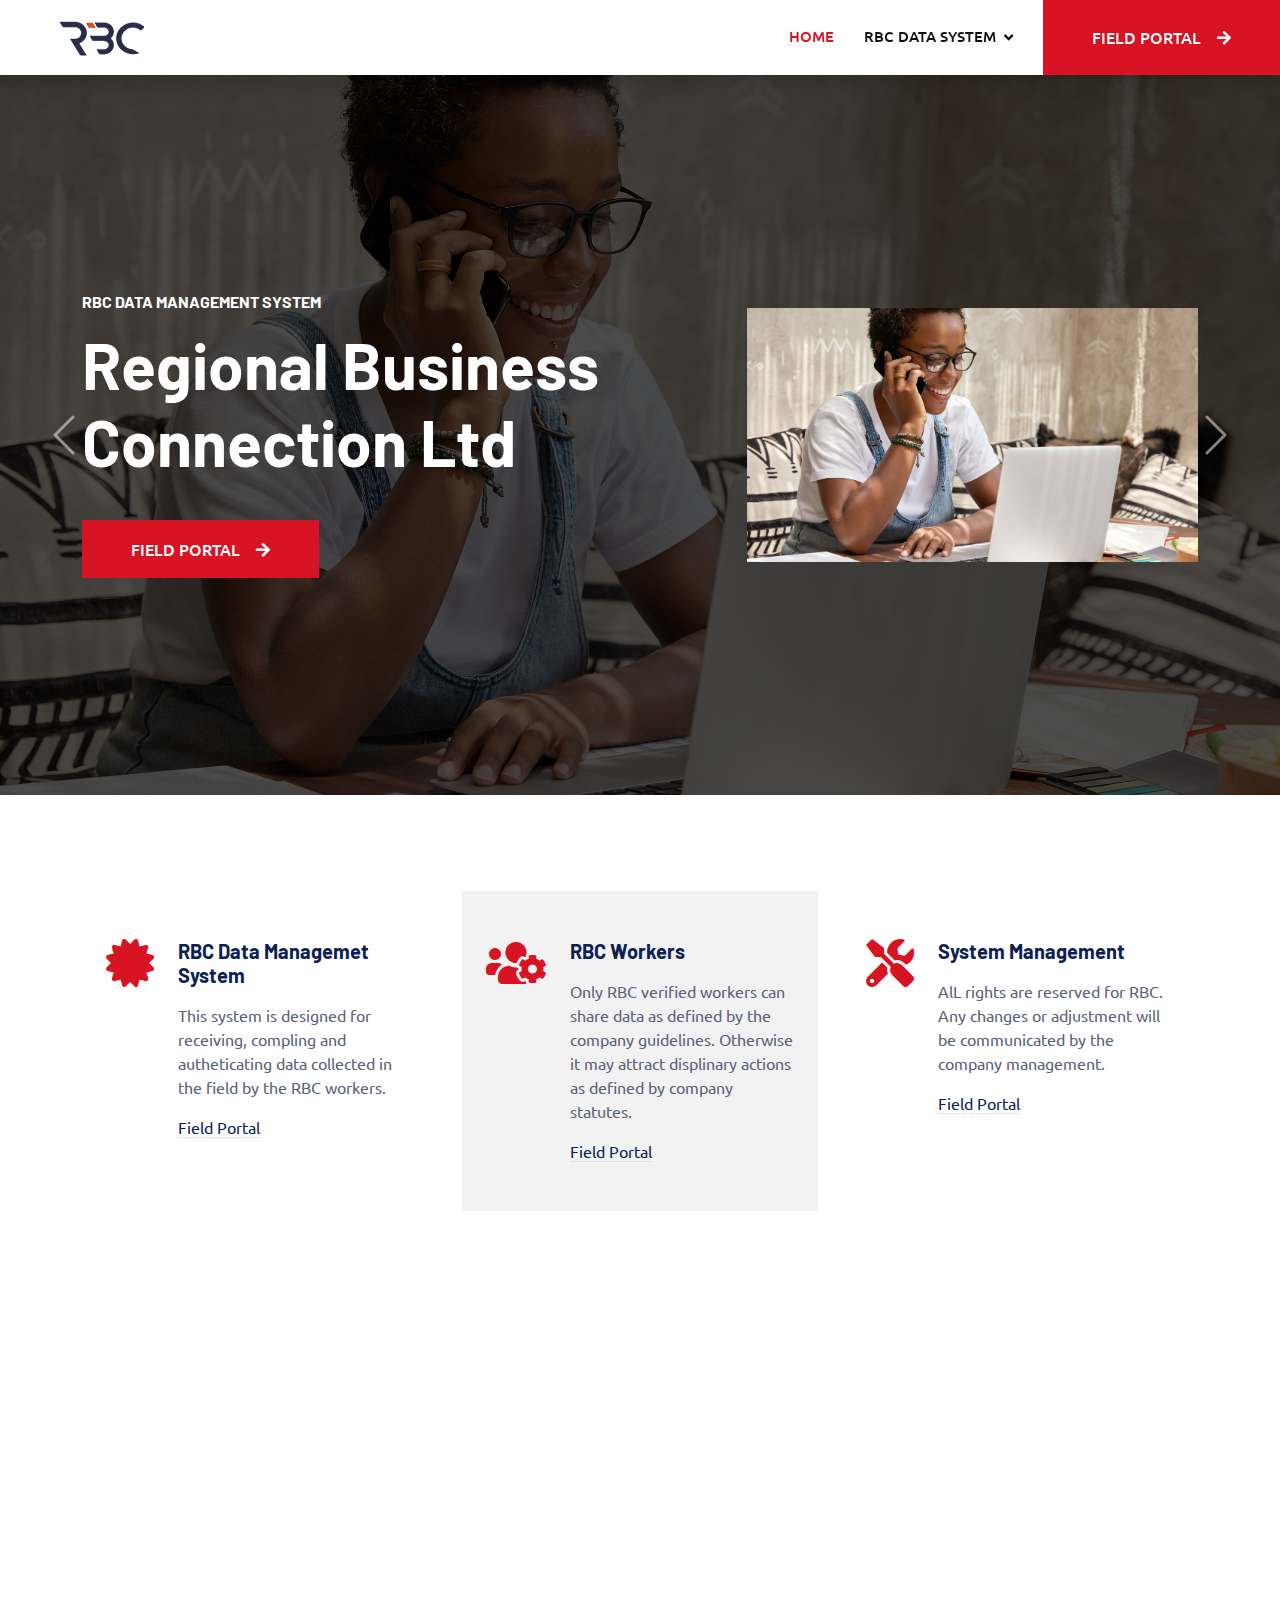
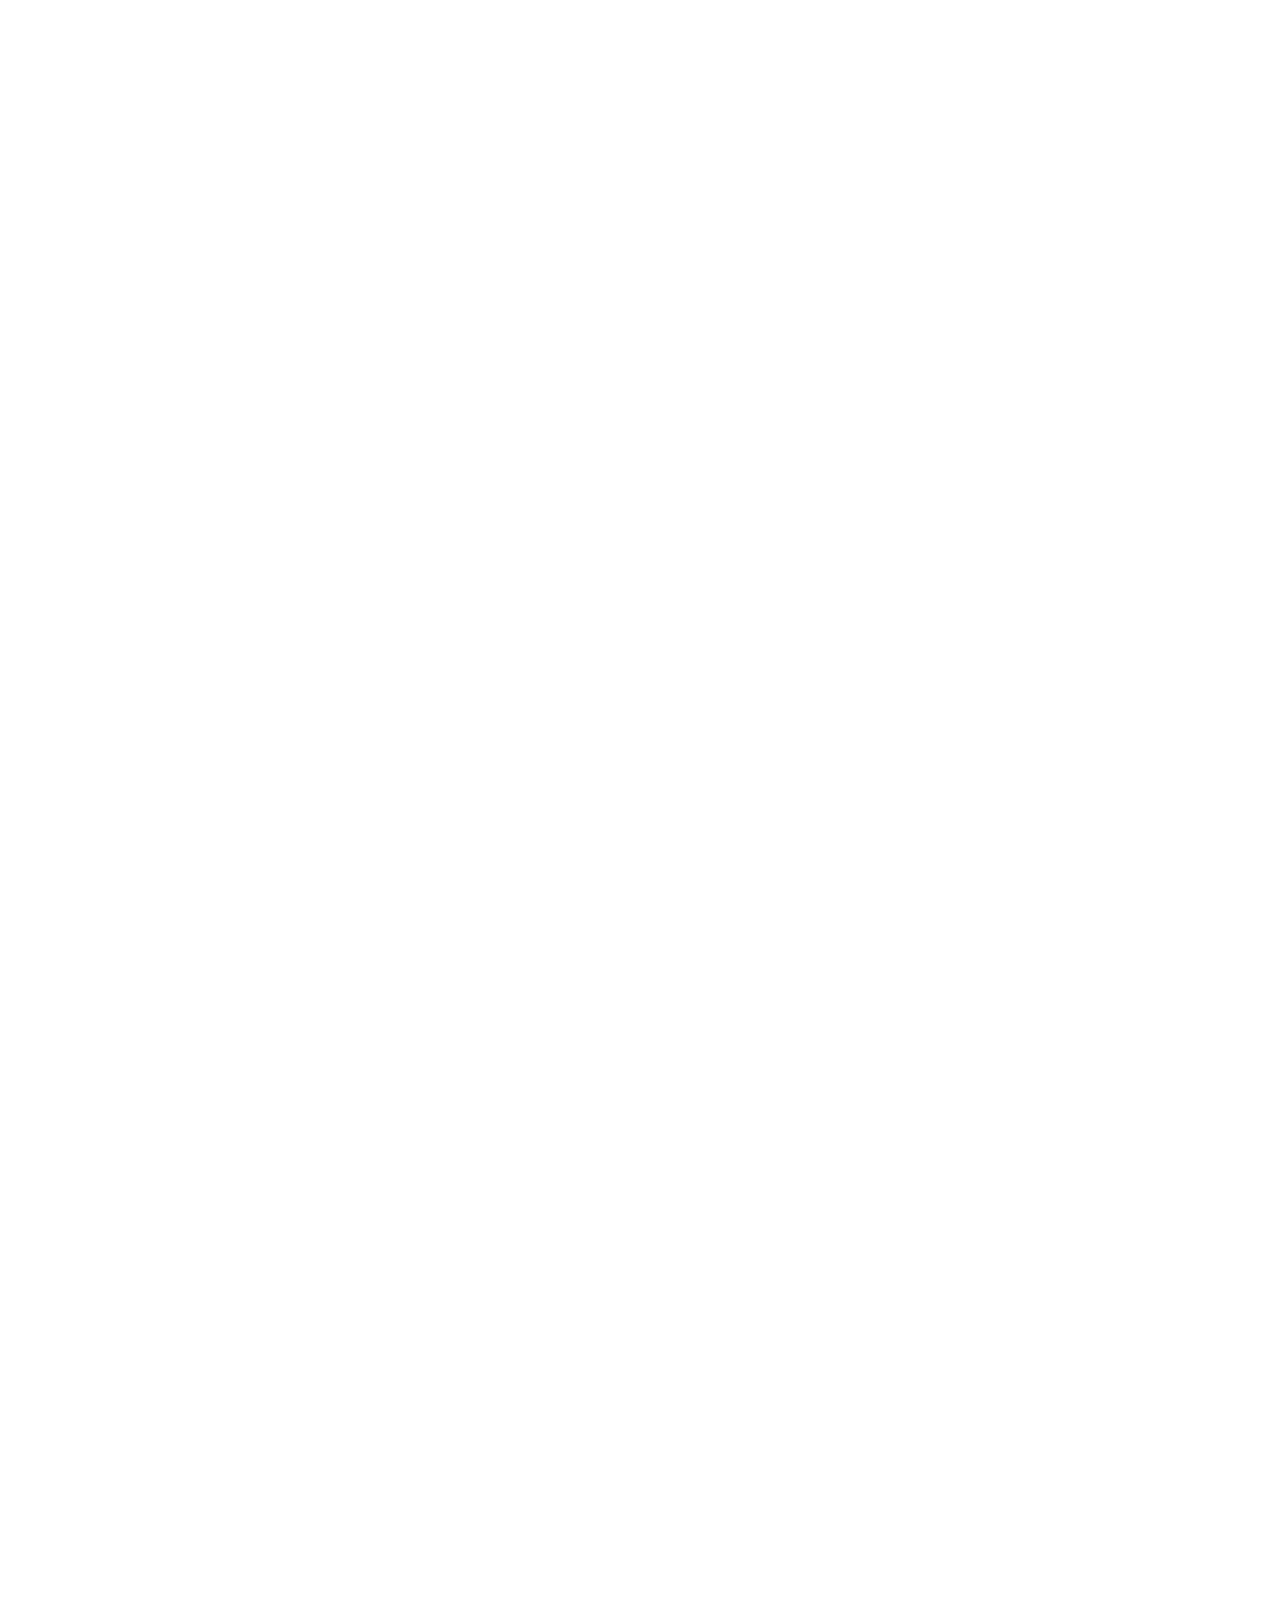
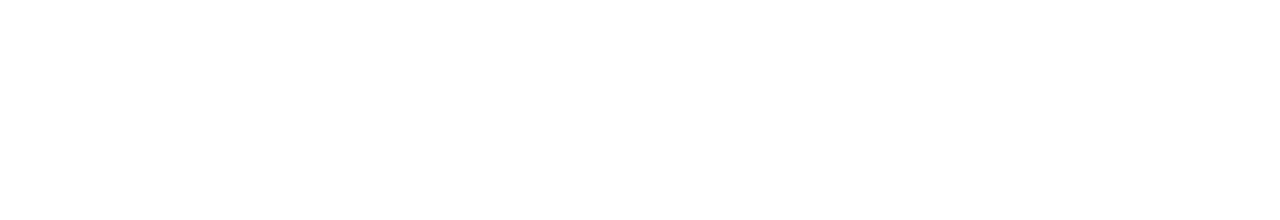
<file: index.html>
<!DOCTYPE html>
<html lang="en">

<head>
    <meta charset="utf-8">
    <title>RBC management system </title>
    <meta content="width=device-width, initial-scale=1.0" name="viewport">
    <meta content="" name="keywords">
    <meta content="" name="description">

    <!-- Favicon -->
    <link href="img/favicon.ico" rel="icon">

    <!-- Google Web Fonts -->
    <link rel="preconnect" href="https://fonts.googleapis.com">
    <link rel="preconnect" href="https://fonts.gstatic.com" crossorigin>
    <link href="https://fonts.googleapis.com/css2?family=Barlow:wght@600;700&family=Ubuntu:wght@400;500&display=swap" rel="stylesheet"> 

    <!-- Icon Font Stylesheet -->
    <link href="https://cdnjs.cloudflare.com/ajax/libs/font-awesome/5.10.0/css/all.min.css" rel="stylesheet">
    <link href="https://cdn.jsdelivr.net/npm/bootstrap-icons@1.4.1/font/bootstrap-icons.css" rel="stylesheet">

    <!-- Libraries Stylesheet -->
    <link href="lib/animate/animate.min.css" rel="stylesheet">
    <link href="lib/owlcarousel/assets/owl.carousel.min.css" rel="stylesheet">
    <link href="lib/tempusdominus/css/tempusdominus-bootstrap-4.min.css" rel="stylesheet" />

    <!-- Customized Bootstrap Stylesheet -->
    <link href="css/bootstrap.min.css" rel="stylesheet">

    <!-- Template Stylesheet -->
    <link href="css/style.css" rel="stylesheet">
</head>

<body>
    <!-- Spinner Start -->
    <div id="spinner" class="show bg-white position-fixed translate-middle w-100 vh-100 top-50 start-50 d-flex align-items-center justify-content-center">
        <div class="spinner-border text-primary" style="width: 3rem; height: 3rem;" role="status">
            <span class="sr-only">RBC Data Management System</span>
        </div>
    </div>
    <!-- Spinner End -->




    <!-- Navbar Start -->
    <nav class="navbar navbar-expand-lg bg-white navbar-light shadow sticky-top p-0">
        <a href="index.html" class="navbar-brand d-flex align-items-center px-4 px-lg-5">
            <img src="img/logo.png" class="main-logo" alt="logo" id="main_logo">
        </a>
        <button type="button" class="navbar-toggler me-4" data-bs-toggle="collapse" data-bs-target="#navbarCollapse">
            <span class="navbar-toggler-icon"></span>
        </button>
        <div class="collapse navbar-collapse" id="navbarCollapse">
            <div class="navbar-nav ms-auto p-4 p-lg-0">
                <a href="index.html" class="nav-item nav-link active">Home</a>
                
                <div class="nav-item dropdown">
                    <a href="#" class="nav-link dropdown-toggle" data-bs-toggle="dropdown">RBC Data System</a>
                    <div class="dropdown-menu fade-up m-0">
                        <a href="index.html" class="dropdown-item">Field Portal</a>
                        <a href="404.html" class="dropdown-item">Field Portal Mobile app</a>
                        
                    </div>
                </div>
            
            </div>
            <a href="" class="btn btn-primary py-4 px-lg-5 d-none d-lg-block">Field Portal<i class="fa fa-arrow-right ms-3"></i></a>
        </div>
    </nav>
    <!-- Navbar End -->


    <!-- Carousel Start -->
    <div class="container-fluid p-0 mb-5">
        <div id="header-carousel" class="carousel slide" data-bs-ride="carousel">
            <div class="carousel-inner">
                <div class="carousel-item active">
                    <img class="w-100" src="img/slide10.jpg" alt="Image">
                    <div class="carousel-caption d-flex align-items-center">
                        <div class="container">
                            <div class="row align-items-center justify-content-center justify-content-lg-start">
                                <div class="col-10 col-lg-7 text-center text-lg-start">
                                    <h6 class="text-white text-uppercase mb-3 animated slideInDown">RBC data management system</h6>
                                    <h1 class="display-3 text-white mb-4 pb-3 animated slideInDown">Regional Business Connection Ltd</h1>
                                    <a href="" class="btn btn-primary py-3 px-5 animated slideInDown">Field Portal<i class="fa fa-arrow-right ms-3"></i></a>
                                </div>
                                <div class="col-lg-5 d-none d-lg-flex animated zoomIn">
                                    <img class="img-fluid" src="img/slide10.jpg" alt="">
                                </div>
                            </div>
                        </div>
                    </div>
                </div>
                <div class="carousel-item">
                    <img class="w-100" src="img/slide9.jpg" alt="Image">
                    <div class="carousel-caption d-flex align-items-center">
                        <div class="container">
                            <div class="row align-items-center justify-content-center justify-content-lg-start">
                                <div class="col-10 col-lg-7 text-center text-lg-start">
                                    <h6 class="text-white text-uppercase mb-3 animated slideInDown">RBC  data management system</h6>
                                    <h1 class="display-3 text-white mb-4 pb-3 animated slideInDown">We are committed to serve</h1>
                                    <a href="" class="btn btn-primary py-3 px-5 animated slideInDown">Field Portal<i class="fa fa-arrow-right ms-3"></i></a>
                                </div>
                                <div class="col-lg-5 d-none d-lg-flex animated zoomIn">
                                    <img class="img-fluid" src="img/slide9.jpg" alt="">
                                </div>
                            </div>
                        </div>
                    </div>
                </div>
            </div>
            <button class="carousel-control-prev" type="button" data-bs-target="#header-carousel"
                data-bs-slide="prev">
                <span class="carousel-control-prev-icon" aria-hidden="true"></span>
                <span class="visually-hidden">Previous</span>
            </button>
            <button class="carousel-control-next" type="button" data-bs-target="#header-carousel"
                data-bs-slide="next">
                <span class="carousel-control-next-icon" aria-hidden="true"></span>
                <span class="visually-hidden">Next</span>
            </button>
        </div>
    </div>
    <!-- Carousel End -->


    <!-- Service Start -->
    <div class="container-xxl py-5">
        <div class="container">
            <div class="row g-4">
                <div class="col-lg-4 col-md-6 wow fadeInUp" data-wow-delay="0.1s">
                    <div class="d-flex py-5 px-4">
                        <i class="fa fa-certificate fa-3x text-primary flex-shrink-0"></i>
                        <div class="ps-4">
                            <h5 class="mb-3">RBC Data Managemet System</h5>
                            <p>This system is designed for receiving, compling and autheticating data collected in the field by the RBC workers.</p>
                            <a class="text-secondary border-bottom" href="">Field Portal</a>
                        </div>
                    </div>
                </div>
                <div class="col-lg-4 col-md-6 wow fadeInUp" data-wow-delay="0.3s">
                    <div class="d-flex bg-light py-5 px-4">
                        <i class="fa fa-users-cog fa-3x text-primary flex-shrink-0"></i>
                        <div class="ps-4">
                            <h5 class="mb-3">RBC Workers</h5>
                            <p>Only RBC verified workers can share data as defined by the company guidelines. Otherwise it may attract displinary actions as defined by company statutes.</p>
                            <a class="text-secondary border-bottom" href="">Field Portal</a>
                        </div>
                    </div>
                </div>
                <div class="col-lg-4 col-md-6 wow fadeInUp" data-wow-delay="0.5s">
                    <div class="d-flex py-5 px-4">
                        <i class="fa fa-tools fa-3x text-primary flex-shrink-0"></i>
                        <div class="ps-4">
                            <h5 class="mb-3">System Management</h5>
                            <p>AlL rights are reserved for RBC. Any changes or adjustment will be communicated by the company management.</p>
                            <a class="text-secondary border-bottom" href="">Field Portal</a>
                        </div>
                    </div>
                </div>
            </div>
        </div>
    </div>
    <!-- Service End -->


   

    <!-- About Start -->
    <div class="container-fluid bg-secondary booking my-5 wow fadeInUp" data-wow-delay="0.1s">
        <div class="container">
            <div class="row gx-5">
                <div class="col-lg-6 py-5">
                    <div class="py-5">
                        <h1 class="text-white mb-4">About RBC</h1>
                        <p class="text-white mb-0"><p>Regional Business Connection Ltd (RBC) is an integrated organization offering targeted and tailored solutions for business, governments, government agencies and departments, as well and individual clients.
                            Since 2010, we have partnered with organizations in the private and public sectors to provide service delivery technologies, revenue collection and management platforms, debt recovery services and businesses &ICT consultancy services.
                            We are renown as a highly professional and effective organization, with a clear focus on W supporting our clients’ strategic goals. We boast a team that is highly experienced in fields of professional service delivery, public service
                            and private enterprise.</p>
                    </div>
                </div>
                
                </div>
            </div>
        </div>
    </div>
    <!-- About End -->


    <!-- Team Start -->
    <div class="container-xxl py-5">
        <div class="container">
            <div class="text-center wow fadeInUp" data-wow-delay="0.1s">
                <h6 class="text-primary text-uppercase">// Note: Only individuals below can share field data //</h6>
                <h1 class="mb-5">RBC Able Team</h1>
            </div>
            <div class="row g-4">
                <div class="col-lg-3 col-md-6 wow fadeInUp" data-wow-delay="0.1s">
                    <div class="team-item">
                        <div class="position-relative overflow-hidden">
                            <img class="img-fluid" src="img/Lucy Kajuju.jpg" alt="">
                            <div class="team-overlay position-absolute start-0 top-0 w-100 h-100">
                                <a class="btn btn-square mx-1" href=""><i class="fab fa-facebook-f"></i></a>
                                <a class="btn btn-square mx-1" href=""><i class="fab fa-twitter"></i></a>
                                <a class="btn btn-square mx-1" href=""><i class="fab fa-instagram"></i></a>
                            </div>
                        </div>
                        <div class="bg-light text-center p-4">
                            <h5 class="fw-bold mb-0">Lucy Kajuju</h5>
                            <small>Manager</small>
                        </div>
                    </div>
                </div>
                <div class="col-lg-3 col-md-6 wow fadeInUp" data-wow-delay="0.3s">
                    <div class="team-item">
                        <div class="position-relative overflow-hidden">
                            <img class="img-fluid" src="img/Tonny Mwenda.jpg" alt="">
                            <div class="team-overlay position-absolute start-0 top-0 w-100 h-100">
                                <a class="btn btn-square mx-1" href=""><i class="fab fa-facebook-f"></i></a>
                                <a class="btn btn-square mx-1" href=""><i class="fab fa-twitter"></i></a>
                                <a class="btn btn-square mx-1" href=""><i class="fab fa-instagram"></i></a>
                            </div>
                        </div>
                        <div class="bg-light text-center p-4">
                            <h5 class="fw-bold mb-0">Tonny Mwenda</h5>
                            <small>Supervisor</small>
                        </div>
                    </div>
                </div>
                <div class="col-lg-3 col-md-6 wow fadeInUp" data-wow-delay="0.5s">
                    <div class="team-item">
                        <div class="position-relative overflow-hidden">
                            <img class="img-fluid" src="img/Lady Sheila.jpg" alt="">
                            <div class="team-overlay position-absolute start-0 top-0 w-100 h-100">
                                <a class="btn btn-square mx-1" href=""><i class="fab fa-facebook-f"></i></a>
                                <a class="btn btn-square mx-1" href=""><i class="fab fa-twitter"></i></a>
                                <a class="btn btn-square mx-1" href=""><i class="fab fa-instagram"></i></a>
                            </div>
                        </div>
                        <div class="bg-light text-center p-4">
                            <h5 class="fw-bold mb-0">Lady Sheila</h5>
                            <small>Team Leader</small>
                        </div>
                    </div>
                </div>
                <div class="col-lg-3 col-md-6 wow fadeInUp" data-wow-delay="0.5s">
                    <div class="team-item">
                        <div class="position-relative overflow-hidden">
                            <img class="img-fluid" src="img/David Nampaso.jpg" alt="">
                            <div class="team-overlay position-absolute start-0 top-0 w-100 h-100">
                                <a class="btn btn-square mx-1" href=""><i class="fab fa-facebook-f"></i></a>
                                <a class="btn btn-square mx-1" href=""><i class="fab fa-twitter"></i></a>
                                <a class="btn btn-square mx-1" href=""><i class="fab fa-instagram"></i></a>
                            </div>
                        </div>
                        <div class="bg-light text-center p-4">
                            <h5 class="fw-bold mb-0">David Nampaso</h5>
                            <small>Team Leader</small>
                        </div>
                    </div>
                </div>
                <div class="col-lg-3 col-md-6 wow fadeInUp" data-wow-delay="0.5s">
                    <div class="team-item">
                        <div class="position-relative overflow-hidden">
                            <img class="img-fluid" src="img/Julia Nkanata.jpg" alt="">
                            <div class="team-overlay position-absolute start-0 top-0 w-100 h-100">
                                <a class="btn btn-square mx-1" href=""><i class="fab fa-facebook-f"></i></a>
                                <a class="btn btn-square mx-1" href=""><i class="fab fa-twitter"></i></a>
                                <a class="btn btn-square mx-1" href=""><i class="fab fa-instagram"></i></a>
                            </div>
                        </div>
                        <div class="bg-light text-center p-4">
                            <h5 class="fw-bold mb-0">Julia Nkanata</h5>
                            <small>Team Leader</small>
                        </div>
                    </div>
                </div>
                <div class="col-lg-3 col-md-6 wow fadeInUp" data-wow-delay="0.5s">
                    <div class="team-item">
                        <div class="position-relative overflow-hidden">
                            <img class="img-fluid" src="img/Jack Obanda.jpg" alt="">
                            <div class="team-overlay position-absolute start-0 top-0 w-100 h-100">
                                <a class="btn btn-square mx-1" href=""><i class="fab fa-facebook-f"></i></a>
                                <a class="btn btn-square mx-1" href=""><i class="fab fa-twitter"></i></a>
                                <a class="btn btn-square mx-1" href=""><i class="fab fa-instagram"></i></a>
                            </div>
                        </div>
                        <div class="bg-light text-center p-4">
                            <h5 class="fw-bold mb-0">Jack Obanda</h5>
                            <small>Team Leader</small>
                        </div>
                    </div>
                </div>
                <div class="col-lg-3 col-md-6 wow fadeInUp" data-wow-delay="0.5s">
                    <div class="team-item">
                        <div class="position-relative overflow-hidden">
                            <img class="img-fluid" src="img/Sophie khamara.jpg" alt="">
                            <div class="team-overlay position-absolute start-0 top-0 w-100 h-100">
                                <a class="btn btn-square mx-1" href=""><i class="fab fa-facebook-f"></i></a>
                                <a class="btn btn-square mx-1" href=""><i class="fab fa-twitter"></i></a>
                                <a class="btn btn-square mx-1" href=""><i class="fab fa-instagram"></i></a>
                            </div>
                        </div>
                        <div class="bg-light text-center p-4">
                            <h5 class="fw-bold mb-0">Sophie Khamara</h5>
                            <small>Team Leader</small>
                        </div>
                    </div>
                </div>
                <div class="col-lg-3 col-md-6 wow fadeInUp" data-wow-delay="0.5s">
                    <div class="team-item">
                        <div class="position-relative overflow-hidden">
                            <img class="img-fluid" src="img/Diana.jpg" alt="">
                            <div class="team-overlay position-absolute start-0 top-0 w-100 h-100">
                                <a class="btn btn-square mx-1" href=""><i class="fab fa-facebook-f"></i></a>
                                <a class="btn btn-square mx-1" href=""><i class="fab fa-twitter"></i></a>
                                <a class="btn btn-square mx-1" href=""><i class="fab fa-instagram"></i></a>
                            </div>
                        </div>
                        <div class="bg-light text-center p-4">
                            <h5 class="fw-bold mb-0">Diana</h5>
                            <small>Team Leader</small>
                        </div>
                    </div>
                </div>
                
            </div>
        </div>
    </div>
    <!-- Team End -->


    

    <!-- Footer Start -->
    <div class="container-fluid bg-dark text-light footer pt-5 mt-5 wow fadeIn" data-wow-delay="0.1s">
        <div class="container py-5">
            <div class="row g-5">
                <div class="col-lg-3 col-md-6">
                    <h4 class="text-light mb-4">Address</h4>
                    <p class="mb-2"><i class="fa fa-map-marker-alt me-3"></i> Westlands, Nairobi</p>
                    <p class="mb-2"><i class="fa fa-phone-alt me-3"></i>0740666713</p>
                    <p class="mb-2"><i class="fa fa-phone-alt me-3"></i>0737503820</p>
                    <p class="mb-2"><i class="fa fa-envelope me-3"></i>info@regionalbusinessconnection.com</p>
                    <div class="d-flex pt-2">
                        <a class="btn btn-outline-light btn-social" href=""><i class="fab fa-twitter"></i></a>
                        <a class="btn btn-outline-light btn-social" href=""><i class="fab fa-facebook-f"></i></a>
                        <a class="btn btn-outline-light btn-social" href=""><i class="fab fa-youtube"></i></a>
                        <a class="btn btn-outline-light btn-social" href=""><i class="fab fa-linkedin-in"></i></a>
                    </div>
                </div>
                <div class="col-lg-3 col-md-6">
                    <h4 class="text-light mb-4">Opening Hours</h4>
                    <h6 class="text-light">Monday - Friday:</h6>
                    <p class="mb-4">09.00 AM - 04.00 PM</p>
                    
                </div>
               
                
            </div>
        </div>
        <div class="container">
            <div class="copyright">
                <div class="row">
                    <div class="col-md-6 text-center text-md-start mb-3 mb-md-0">
                        &copy; <a class="border-bottom" href="#">RBC Ltd</a>, All Right Reserved.

                        <!--/*** This template is free as long as you keep the footer author’s credit link/attribution link/backlink. If you'd like to use the template without the footer author’s credit link/attribution link/backlink, you can purchase the Credit Removal License from "https://htmlcodex.com/credit-removal". Thank you for your support. ***/-->
                        Designed By <a class="border-bottom" href="">Kelvin Muriuki</a>
                    </div>
                    <div class="col-md-6 text-center text-md-end">
                        <div class="footer-menu">
                            <a href="">Back Home</a>
                            
                            
                        
                        </div>
                    </div>
                </div>
            </div>
        </div>
    </div>
    <!-- Footer End -->


   

    <!-- JavaScript Libraries -->
    <script src="https://code.jquery.com/jquery-3.4.1.min.js"></script>
    <script src="https://cdn.jsdelivr.net/npm/bootstrap@5.0.0/dist/js/bootstrap.bundle.min.js"></script>
    <script src="lib/wow/wow.min.js"></script>
    <script src="lib/easing/easing.min.js"></script>
   
    <!-- Template Javascript -->
    <script src="js/main.js"></script>
</body>

</html>
</file>
<file: css/style.css>
/********** Template CSS **********/
:root {
    --primary: #D81324;
    --secondary: #0B2154;
    --light: #F2F2F2;
    --dark: #111111;
}

.fw-medium {
    font-weight: 600 !important;
}

.back-to-top {
    position: fixed;
    display: none;
    right: 45px;
    bottom: 45px;
    z-index: 99;
}


/*** Spinner ***/
#spinner {
    opacity: 0;
    visibility: hidden;
    transition: opacity .5s ease-out, visibility 0s linear .5s;
    z-index: 99999;
}

#spinner.show {
    transition: opacity .5s ease-out, visibility 0s linear 0s;
    visibility: visible;
    opacity: 1;
}


/*** Button ***/
.btn {
    font-weight: 500;
    text-transform: uppercase;
    transition: .5s;
}

.btn.btn-primary,
.btn.btn-secondary {
    color: #FFFFFF;
}

.btn-square {
    width: 38px;
    height: 38px;
}

.btn-sm-square {
    width: 32px;
    height: 32px;
}

.btn-lg-square {
    width: 48px;
    height: 48px;
}

.btn-square,
.btn-sm-square,
.btn-lg-square {
    padding: 0;
    display: flex;
    align-items: center;
    justify-content: center;
    font-weight: normal;
    border-radius: 2px;
}


/*** Navbar ***/
.navbar .dropdown-toggle::after {
    border: none;
    content: "\f107";
    font-family: "Font Awesome 5 Free";
    font-weight: 900;
    vertical-align: middle;
    margin-left: 8px;
}

.navbar-light .navbar-nav .nav-link {
    margin-right: 30px;
    padding: 25px 0;
    color: #FFFFFF;
    font-size: 15px;
    text-transform: uppercase;
    outline: none;
}

.navbar-light .navbar-nav .nav-link:hover,
.navbar-light .navbar-nav .nav-link.active {
    color: var(--primary);
}

@media (max-width: 991.98px) {
    .navbar-light .navbar-nav .nav-link  {
        margin-right: 0;
        padding: 10px 0;
    }

    .navbar-light .navbar-nav {
        border-top: 1px solid #EEEEEE;
    }
}

.navbar-light .navbar-brand,
.navbar-light a.btn {
    height: 75px;
}

.navbar-light .navbar-nav .nav-link {
    color: var(--dark);
    font-weight: 500;
}

.navbar-light.sticky-top {
    top: -100px;
    transition: .5s;
}

@media (min-width: 992px) {
    .navbar .nav-item .dropdown-menu {
        display: block;
        border: none;
        margin-top: 0;
        top: 150%;
        opacity: 0;
        visibility: hidden;
        transition: .5s;
    }

    .navbar .nav-item:hover .dropdown-menu {
        top: 100%;
        visibility: visible;
        transition: .5s;
        opacity: 1;
    }
}


/*** Header ***/
.carousel-caption {
    top: 0;
    left: 0;
    right: 0;
    bottom: 0;
    background: rgba(0, 0, 0, .7);
    z-index: 1;
}

.carousel-control-prev,
.carousel-control-next {
    width: 10%;
}

.carousel-control-prev-icon,
.carousel-control-next-icon {
    width: 3rem;
    height: 3rem;
}

@media (max-width: 768px) {
    #header-carousel .carousel-item {
        position: relative;
        min-height: 450px;
    }
    
    #header-carousel .carousel-item img {
        position: absolute;
        width: 100%;
        height: 100%;
        object-fit: cover;
    }
}

.page-header {
    background-position: center center;
    background-repeat: no-repeat;
    background-size: cover;
}

.page-header-inner {
    background: rgba(0, 0, 0, .7);
}

.breadcrumb-item + .breadcrumb-item::before {
    color: var(--light);
}


/*** Facts ***/
.fact {
    background: linear-gradient(rgba(0, 0, 0, .7), rgba(0, 0, 0, .7)), url(../img/carousel-bg-1.jpg);
    background-position: center center;
    background-repeat: no-repeat;
    background-size: cover;
}


/*** Service ***/
.service .nav .nav-link {
    background: var(--light);
    transition: .5s;
}

.service .nav .nav-link.active {
    background: var(--primary);
}

.service .nav .nav-link.active h4 {
    color: #FFFFFF !important;
}


/*** Booking ***/
.booking {
    background: linear-gradient(rgba(0, 0, 0, .7), rgba(0, 0, 0, .7)), url(../img/mount\ kenya.jpg) center center no-repeat;
    background-size: cover;
}

.bootstrap-datetimepicker-widget.bottom {
    top: auto !important;
}

.bootstrap-datetimepicker-widget .table * {
    border-bottom-width: 0px;
}

.bootstrap-datetimepicker-widget .table th {
    font-weight: 500;
}

.bootstrap-datetimepicker-widget.dropdown-menu {
    padding: 10px;
    border-radius: 2px;
}

.bootstrap-datetimepicker-widget table td.active,
.bootstrap-datetimepicker-widget table td.active:hover {
    background: var(--primary);
}

.bootstrap-datetimepicker-widget table td.today::before {
    border-bottom-color: var(--primary);
}


/*** Team ***/
.team-item .team-overlay {
    display: flex;
    align-items: center;
    justify-content: center;
    background: var(--primary);
    transform: scale(0);
    transition: .5s;
}

.team-item:hover .team-overlay {
    transform: scale(1);
}

.team-item .team-overlay .btn {
    color: var(--primary);
    background: #FFFFFF;
}

.team-item .team-overlay .btn:hover {
    color: #FFFFFF;
    background: var(--secondary)
}


/*** Testimonial ***/
.testimonial-carousel .owl-item .testimonial-text,
.testimonial-carousel .owl-item.center .testimonial-text * {
    transition: .5s;
}

.testimonial-carousel .owl-item.center .testimonial-text {
    background: var(--primary) !important;
}

.testimonial-carousel .owl-item.center .testimonial-text * {
    color: #FFFFFF !important;
}

.testimonial-carousel .owl-dots {
    margin-top: 24px;
    display: flex;
    align-items: flex-end;
    justify-content: center;
}

.testimonial-carousel .owl-dot {
    position: relative;
    display: inline-block;
    margin: 0 5px;
    width: 15px;
    height: 15px;
    border: 1px solid #CCCCCC;
    transition: .5s;
}

.testimonial-carousel .owl-dot.active {
    background: var(--primary);
    border-color: var(--primary);
}


/*** Footer ***/
.footer {
    background: linear-gradient(rgba(0, 0, 0, .9), rgba(0, 0, 0, .9)), url(../img/mount\ kenya.jpg) center center no-repeat;
    background-size: cover;
}

.footer .btn.btn-social {
    margin-right: 5px;
    width: 35px;
    height: 35px;
    display: flex;
    align-items: center;
    justify-content: center;
    color: var(--light);
    border: 1px solid #FFFFFF;
    border-radius: 35px;
    transition: .3s;
}

.footer .btn.btn-social:hover {
    color: var(--primary);
}

.footer .btn.btn-link {
    display: block;
    margin-bottom: 5px;
    padding: 0;
    text-align: left;
    color: #FFFFFF;
    font-size: 15px;
    font-weight: normal;
    text-transform: capitalize;
    transition: .3s;
}

.footer .btn.btn-link::before {
    position: relative;
    content: "\f105";
    font-family: "Font Awesome 5 Free";
    font-weight: 900;
    margin-right: 10px;
}

.footer .btn.btn-link:hover {
    letter-spacing: 1px;
    box-shadow: none;
}

.footer .copyright {
    padding: 25px 0;
    font-size: 15px;
    border-top: 1px solid rgba(256, 256, 256, .1);
}

.footer .copyright a {
    color: var(--light);
}

.footer .footer-menu a {
    margin-right: 15px;
    padding-right: 15px;
    border-right: 1px solid rgba(255, 255, 255, .3);
}

.footer .footer-menu a:last-child {
    margin-right: 0;
    padding-right: 0;
    border-right: none;
}
</file>
